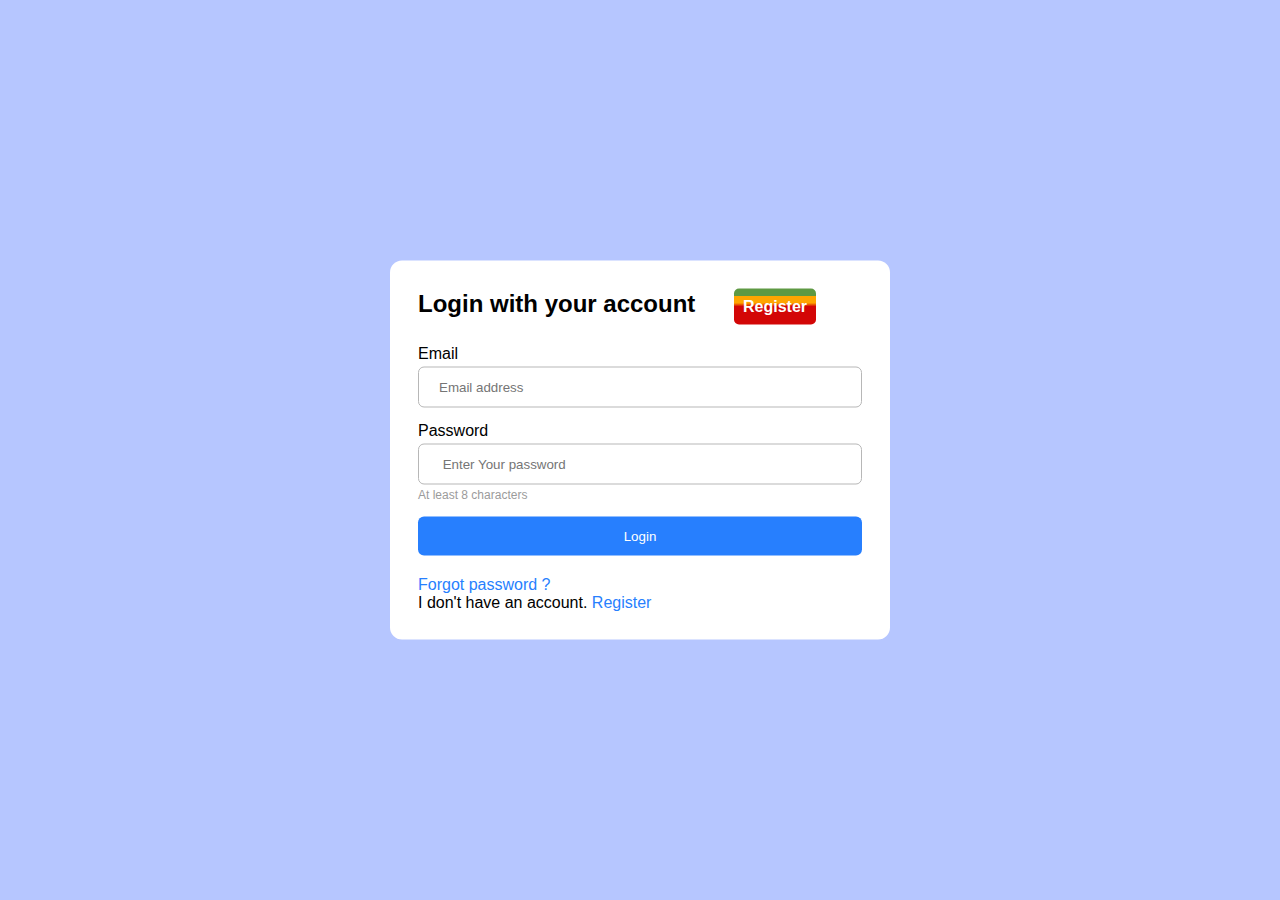
<file: Faculty/loginform.html>
<!DOCTYPE html>
<html lang="en">
<head>
	<meta charset="UTF-8">
	<meta name="viewport" content="width=device-width, initial-scale=1.0">
	<link href="favicon.ico" rel='icon'>
    <link rel="stylesheet" href="https://cdnjs.cloudflare.com/ajax/libs/font-awesome/5.15.3/css/all.min.css"/>
	<title>Responsive Login And Register Form</title>
	<link rel="icon" href="favicon.ico">
	
</head>
<style>
.hsubs{
	text-decoration: none;
  font-size:40px;
  font-family: monospace;
  justify-content: top;
}
.headersite{
 justify-content: top;
 justify-items:top;
 text-align:left;
 float: left;
 color: blanchedalmond;
 background-color: rgb(56, 49, 49);
 margin-left: 10px;
 font-family: Arial, Helvetica, sans-serif;
 font-size: 2em;
}
.wrapper{
	float: left;
}
* {
	margin: 0;
	padding: 0;
	box-sizing: border-box;
	font-family: 'Poppins', sans-serif;
}

.login-active{
	float:left;
}
.forgot{
	width: 70vh;
	justify-items: center;
	text-align: center;
	justify-content: left;
	float: left;
}


:root {

	--grey: #F4F2FF;
	--dark-grey: #B7B7B7;

	--green: #23AE00;
	--light-green: #BDFFAC;

	--red: #FE2727;
	--light-red: #FFD2D2;

	--blue: #277FFE;
	--light-blue: #B6C6FF;
	--dark-blue: #1368E3;

	--bs: #AECFFF;
	--text: #9B9B9B;
}

a {
	color: var(--blue);
	transition: all .3s ease;
	text-decoration: none;
}

a:hover {
	color: var(--dark-blue);
}

body {
	background: var(--light-blue);
	display: flex;
	justify-content:center;
	align-items:center;
	min-height: 100vh;
	padding: 0 16px;
}

.container {
	max-width: 500px;
	width: 100%;
	position: absolute;
}
form {
	width: 100%;
	padding: 28px;
	border-radius: 12px;
	background: rgb(255, 255, 255);
	position:absolute;
	top: 50%;
	transform: translateY(-50%) scale(.8);
	opacity: 0;
	z-index: 100;
	transition: all .3s ease;
	transition-delay: 0s;
}
form.active {
	transform: translateY(-50%);
	opacity: 1;
	z-index: 200;
	transition-delay: .3s;
}
.title {
	font-size: 24px;
	font-weight: 600;
	margin-bottom: 20px;
}
.form-group {
	margin-bottom: 14px;
}
.form-group label {
	display: inline-block;
	margin-bottom: 4px;
}
.input-group {
	width: 100%;
	position:relative;
}
.input-group input {
	padding: 12px 40px 12px 20px;
	outline: none;
	border-radius: 6px;
	border: 1px solid var(--dark-grey);
	width: 100%;
	transition: all .3s ease;
}

/* Validation */
.input-group input:focus,
.input-group input:not(:placeholder-shown) {
	border-color: var(--blue);
	background: var(--grey);
}
.input-group input:focus + i,
.input-group input:not(:placeholder-shown) + i {
	color: var(--blue);
}
.input-group input:focus:valid {
	box-shadow: 0 0 0 4px var(--light-green);
}
.input-group input:valid:not(:placeholder-shown) {
	border-color: var(--green);
}
.input-group input:valid:not(:placeholder-shown) + i {
	color: var(--green);
}
.input-group input:invalid:not(:placeholder-shown) {
	border-color: var(--red);
}
.input-group input:invalid:not(:placeholder-shown) + i {
	color: var(--red);
}
.input-group input:focus:invalid {
	box-shadow: 0 0 0 4px var(--light-red);
}
.input-group input:focus,
.input-group input:focus:placeholder-shown {
	box-shadow: 0 0 0 4px var(--bs);
}
/* Validation */

.input-group i {
	position: absolute;
	top: 50%;
	transform: translateY(-50%);
	right: 20px;
	color: var(--text);
	pointer-events: none;
	transition: all .3s ease;
}
.form-group .help-text {
	font-size: 12px;
	color: var(--text);
}
.btn-submit {
	padding: 12px 0;
	display: block;
	width: 100%;
	color: #fff;
	border-radius: 6px;
	cursor: pointer;
	transition: all .3s ease;
	border: none;
	font-weight: 500;
	background: var(--blue);
	margin-bottom: 20px;
}
.btn-submit:hover {
	background: var(--dark-blue);
}

.spanregister{
    color:#ffffff;
    margin-left:2rem;
    font-size:medium;
    background:linear-gradient(#5e9943 10% 20%, orange 10% 40% , rgb(211, 6, 6) 50%);
    transition: all 1.5s;
    padding:9px;
    border: none;
    border-radius:5px;
    cursor: pointer;
    font-weight: 800;
    font-style: unset;
    font-family:'Lucida Sans', 'Lucida Sans Regular', 'Lucida Grande', 'Lucida Sans Unicode', Geneva, Verdana, sans-serif;
}
.spanregister::before{
    color: #277FFE;
}
.spanregister::after{
    color: #FE2727;
}
.spanregister:hover{
    color: #d37319b6;
  background-color: #1368E3;
}
@media(max-width:465px)
{
.title {
	font-size:20px;
	font-weight:200;
}
.spanregister{
    margin-left:0.5rem;
}
form{
	width:100%;
	background: rgb(201, 199, 199);
	z-index: 100;
    justify-items: center;
    align-items: center;
    margin-left:60px;
}
}
@media(max-width:365px)
{
.title {
	font-size:15px;
	font-weight:100;
}
.spanregister{
    margin-left:0rem;
    font-size:10px;
}
form{
	width:100%;
	background: rgb(235, 163, 163);
	z-index: 100;
    justify-items: center;
    align-items: center;
    margin-left:40px;
}
.forgot {
	width:100%;
	float: left;
}
}


</style>
<body>
	<div class="container">
<form action="register.php" class="register" method="POST">
   <h2 class="title">Register your account <span></span> </h2>
	 <div class="form-group">
	   <label for="email">Email</label>
		 <div class="input-group">
			<input type="email" id="email" placeholder="Email address" name="email" required>
			  <i class='bx bx-envelope'></i>
				</div>
			     </div>
			      <div class="form-group">
				     <label for="password">Password</label>
					<div class="input-group">
				   <input type="password" pattern=".{8,}" id="password" placeholder="Your password" name="password" required>
				 <i class='bx bx-lock-alt' ></i>
			   </div>
			<span class="help-text">At least 8 characters</span>
		</div>
	  <div class="form-group">
	<label for="confirm-pass">Confirm password</label>
  <div class="input-group">
<input type="password" id="confirm-pass" placeholder="Enter password again"name="conpassword"required>
<i class='bx bx-lock-alt' ></i>
</div>
	<span class="help-text">Confirm password must be same with password</span>
</div>
 <button type="submit" class="btn-submit" name="submit">Register</button>
	<p>I already have an account. <a href="#" onclick="switchForm('login', event)">Login</a></p>



</form>
<form action="login.php" class="login active" method="post">
	<h2 class="title">Login with your account <button class="spanregister" onclick="switchForm('register', event)">Register</button></h2>
	  <div class="form-group">
		  <label for="email">Email</label>
		   <div class="input-group">
			   <input type="email" id="email" placeholder="Email address" name="logemail" required>
			<i class='bx bx-envelope'></i>
		  </div>
		</div>
	 <div class="form-group">
	<label for="password">Password</label>
<div class="input-group">
<input type="password" pattern=".{8,}" id="password" placeholder=" Enter Your password" name="logpassword" required>
<i class='bx bx-lock-alt' ></i>
</div>
<span class="help-text">At least 8 characters</span>
</div>
<button type="submit" class="btn-submit" name="submit">Login</button>
<a href="#"><a href="#" onclick="switchForm('forgot', event)">Forgot password ?</a></a>
<p>I don't have an account. <a href="#" onclick="switchForm('register', event)">Register</a></p>





</form>
</div>

<form action="forgot.php" class="forgot" method="POST">
	<h2 class="title">Forgot Password</h2>
	  <div class="form-group">
		  <div class="input-group">
			 <input type="email" id="email" placeholder="Email address" name="foremail" required>
			   <i class='bx bx-envelope'></i>
				 </div>
				  </div>
				   <div class="form-group">
					 <div class="input-group">
				  <i class='bx bx-lock-alt' ></i>
				</div>
		 </div>
	   <div class="form-group">
   <div class="input-group">
 <i class='bx bx-lock-alt' ></i>
 </div>
 </div>
  <button type="submit" class="btn-submit" name="submit">Send Code</button>
  <p>I don't have an account. <a href="#" onclick="switchForm('register', event)">Register</a></p>
 </form>
 </div>
<script>

function switchForm(className, e) {
	e.preventDefault();
	const allForm = document.querySelectorAll('form');
	const form = document.querySelector(`form.${className}`);

	allForm.forEach(item=> {
		item.classList.remove('active');
	})
	form.classList.add('active');
}


const registerPassword = document.querySelector('form.register #password');
const registerConfirmPassword = document.querySelector('form.register #confirm-pass');

registerPassword.addEventListener('input', function () {
	registerConfirmPassword.pattern = `${this.value}`;
})


</script>
</body>
</html>
</file>
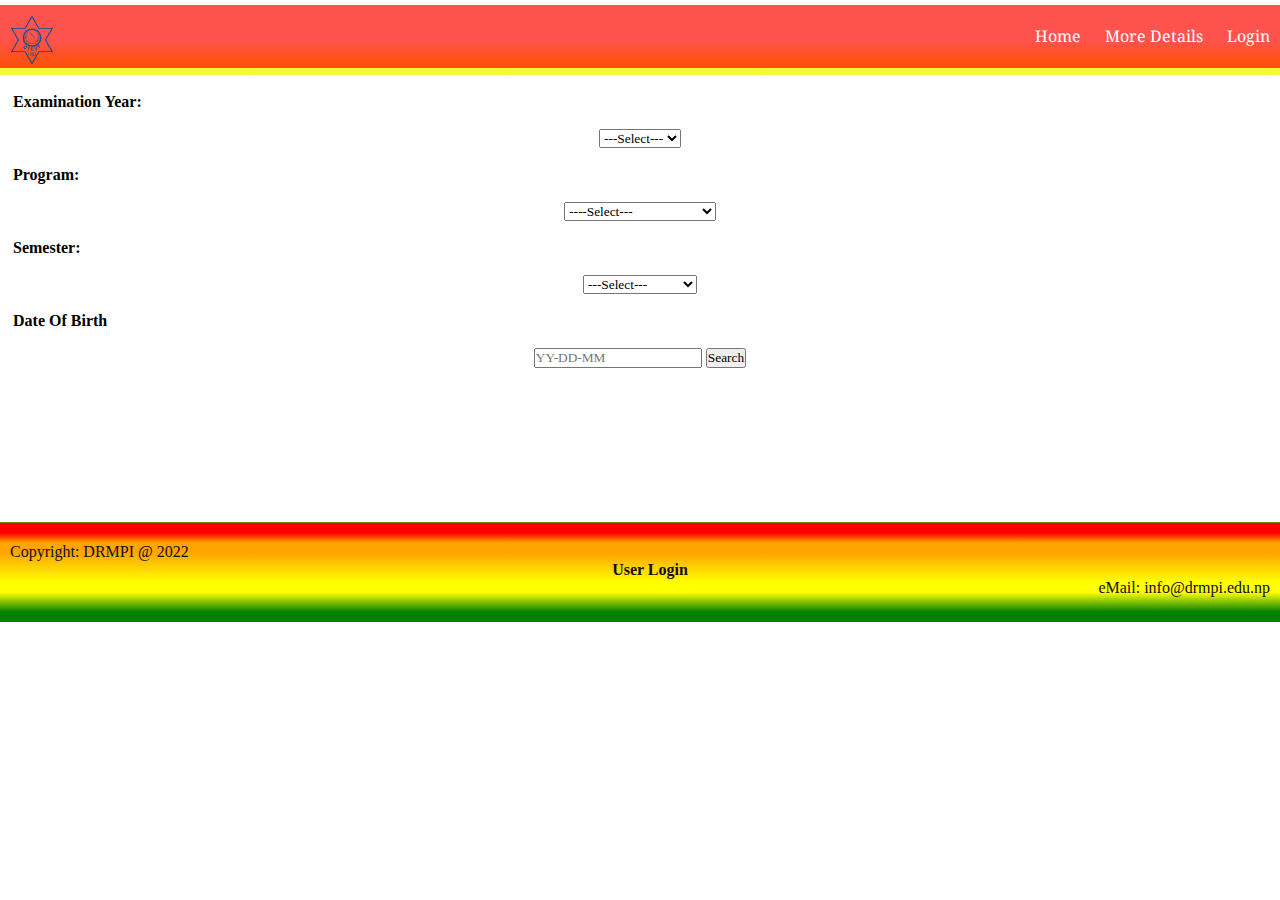
<file: Faculty/result.html>
<!DOCTYPE html>
<html lang="en">
<head>
    <meta charset="UTF-8">
    <meta http-equiv="X-UA-Compatible" content="IE=edge">
    <meta name="viewport" content="width=device-width, initial-scale=1.0">
    <link rel="stylesheet" href="resultstyle.css">
    <link rel="shortcut icon" href="favicon.ico" type="image/x-icon">
    <title>Student Result</title>
</head>
<body>
    <header class="navbar">
        <nav>
            <ul><li><a href=""><img src="logo-admin.png" alt=""></a></li>
        <ul class="navrightsite">
          <li> <a href="#">Home</a></li>
          <li> <a href="#">More Details</a></li>
          <li> <a href="#">Login</a></li>
        </ul>
      </nav>
</header>

<section class="section">
    <div class="main">
        <form action="" class="formsite" method="POST">
                <h1>Examination Year:</h1>
                 <select id="select"><option value="Example">---Select---</option><option value="2076">2076</option>
                                                <option value="2077">2077</option>                            
                                                 <option value="2078">2078</option> 
                                                 <option value="2079">2079</option></select>



                <h1>Program:</h1><select name="" id="program"><option value="Example">----Select---</option>
                                                                   <option value="IT"required>Information Technology</option>  
                                                                   <option value="CIVIL"required>CIVIL Engineering</option>  
                                                                 </select>
             
                <h1>Semester:</h1> <select name="" id="semester">
                                                                                        <option value="Example">---Select---</option>
                                                                                        <option value="First sem">First Semester</option>
                                                                                        <option value="Second sem">Second Semester</option>
                                                                                        <option value="Third sem">Third Semester</option>
                                                                                        <option value="Fourth sem">Fourth Semester</option>
                                                                                        <option value="Fifth sem">Fifth Semester</option>
                                                                                        <option value="sixth sem">sixth Semester</option>
                                                                                     </select>

                <h1>Date Of Birth</h1>
                <input type="text" placeholder="YY-DD-MM" required>
 

 <button type="Send" value="Submit" name="submit">Search</button>

        </form>
    </div>
</section>
















<section>
    <iframe src="https://www.google.com/maps/embed?pb=!1m18!1m12!1m3!1d3530.627007026308!2d85.72398220513453!3d27.759648379126403!2m3!1f0!2f0!3f0!3m2!1i1024!2i768!4f13.1!3m3!1m2!1s0x39ebafcca9387135%3A0xcb79a46e60e12154!2sDinesh%20Ramji%20Memorial%20Polytechnic%20Institute!5e0!3m2!1sen!2snp!4v1660279288328!5m2!1sen!2snp" width="100%" height="50%" style="border:0;" allowfullscreen="" loading="lazy" referrerpolicy="no-referrer-when-downgrade"></iframe>
  </section>


<footer>
    <div class="row">
        <div class="col-lg-4 col-sm-12 first">
            <p style="text-align:left;">Copyright: <a href="#">DRMPI @ 2022</a></p>
        </div>
        <div class="col-lg-4 col-sm-12 second">
            <p style="text-align:center;"><a  href="https://forms/d/e/1FAIpQLSeXyZapLoMpGOn5N53qSttqvs4HToREJUTSB--X8OXCZFanGA/viewform" style="margin-left:20px;font-weight: bold;">User Login</a></p>
            <style>
                footer{
                    height:100px;
                }
            </style>
        </div>
        <div class="col-lg-4 col-sm-12 third">
            <p style="text-align:right;"><a href="mailto:info@drmpi.edu.np">eMail: info@drmpi.edu.np</a> </p>
        </div>
    </div>
  </footer>



    
</body>
</html>
</file>
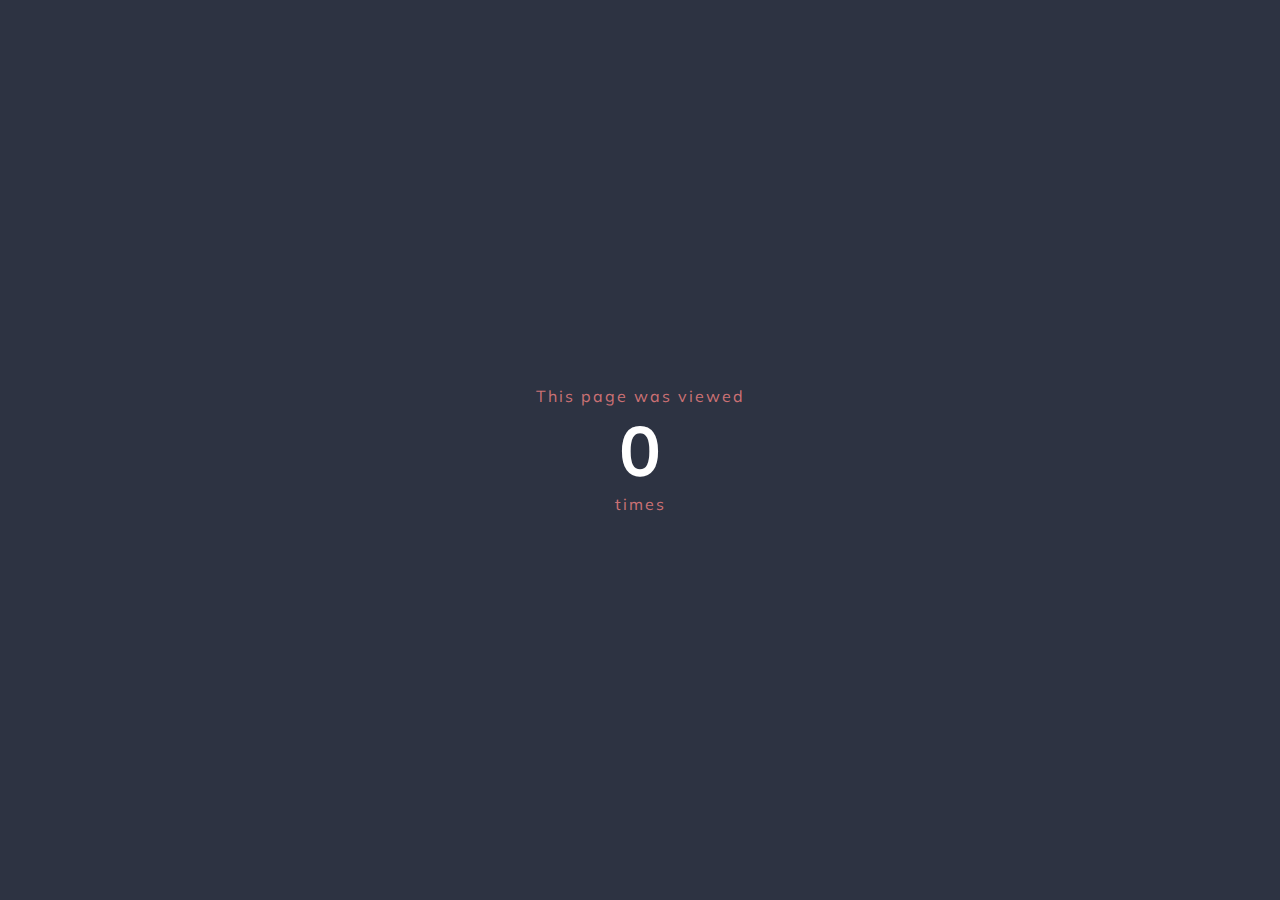
<file: Faculty/visiter/visitor.html>
<!DOCTYPE html>
<html lang="en">
  <head>
    <meta charset="UTF-8" />
    <meta http-equiv="X-UA-Compatible" content="IE=edge" />
    <meta name="viewport" content="width=device-width, initial-scale=1.0" />
    <title>Document</title>
    <style>
      @import url("https://fonts.googleapis.com/css?family=Muli&display=swap");

      * {
        box-sizing: border-box;
      }

      body {
        background-color: #2d3342;
        color: #fff;
        font-family: "Muli", sans-serif;
        flex-direction: column;
        display: flex;
        align-items: center;
        justify-content: center;
        height: 100vh;
        margin: 0;
      }

      h1 {
        font-size: 70px;
        margin: 0;
      }

      p {
        color: rgba(247, 131, 131, 0.8);
        letter-spacing: 2px;
        margin: 0;
      }
    </style>
  </head>

  <body>
    <p>This page was viewed</p>
    <h1 id="count">0</h1>
    <p>times</p>

    <script>
      const countEl = document.getElementById("count");
      countvisits();

      function countvisits() {
        fetch('https://api.countapi.xyz/update/danbahadur/danbahadur.com/?amount=1')
          .then((res) => res.json())
          .then((res) => {
            countEl.innerHTML = res.value;
          });
      }
    </script>
  </body>
</html>
</file>
<file: Faculty/resultstyle.css>
@import url('https://fonts.googleapis.com/css2?family=Noto+Serif:ital@1&display=swap');
*{
    margin: 0;
    padding: 0;
    box-sizing: border-box;
    font-family: 'Lucida Sans', 'Lucida Sans Regular';
    justify-content: space-between;
    text-decoration:none;
}

.navbar{
    background:linear-gradient(rgba(255, 8, 0, 0.699) 30% 50%, rgb(255, 81, 0)90%  60%,rgba(235, 252, 5, 0.822)20% 50%);
    height:100%;
    width:100%;
    margin-top:5px;
    position: static;
}
.navbar ul{
    margin: auto;
}
.navbar ul li{
    display: inline-block;
}
.navbar ul li a{
list-style-type:none;
color: white;
 text-decoration:none;
 padding:10px;
 transition:1.5s;
 cursor: pointer;
 display:flex;
 font-family: 'Noto Serif';
}
.navbar ul li a img{
    height:50px;
    position:relative;
}
.navbar ul li a:hover{
    background-color: rgba(114, 103, 103, 0.884);
    transition:1s;
    border-radius:10px;
    color:oldlace;
    stroke: none;
}
.navrightsite {
    float:right;
    text-align: center;
    padding-top:10px;
    margin:10px 0 5px 40px;
}

.section{
    text-align: center;
    justify-content: center;
}
h1{
    font-size: medium;
    font-weight:9000;
    font-variant: normal;
    display: flex;
    margin:8px 8px ;
    padding:10px 5px;
    counter-reset: none;
    box-decoration-break: clone;
    color-interpolation-filters: linearRGB;
    column-gap: 4ex;
    justify-content: space-between;
}
.select option{
    text-align: center;
    font-size: 50px;
    text-overflow: clip;
    text-decoration-line: green;
    margin-top:0;
    float: left;
    padding: 70px;
}








/*Footer Site Style*/
footer {
    border-top: 1px solid rgb(113, 133, 4);
    padding:20px 10px;
    background:linear-gradient(red 10%, orange 20% 30%, yellow 60% 70%, green 90% 100%);
    margin-bottom:0%;
    margin-top:0%;
    

}

footer p {
    margin-bottom: 0px;
    color: rgb(19, 15, 15);
}

footer p a {
    color: rgb(19, 13, 13);
}

footer a:hover {
    color: #FFF;
}
</file>
